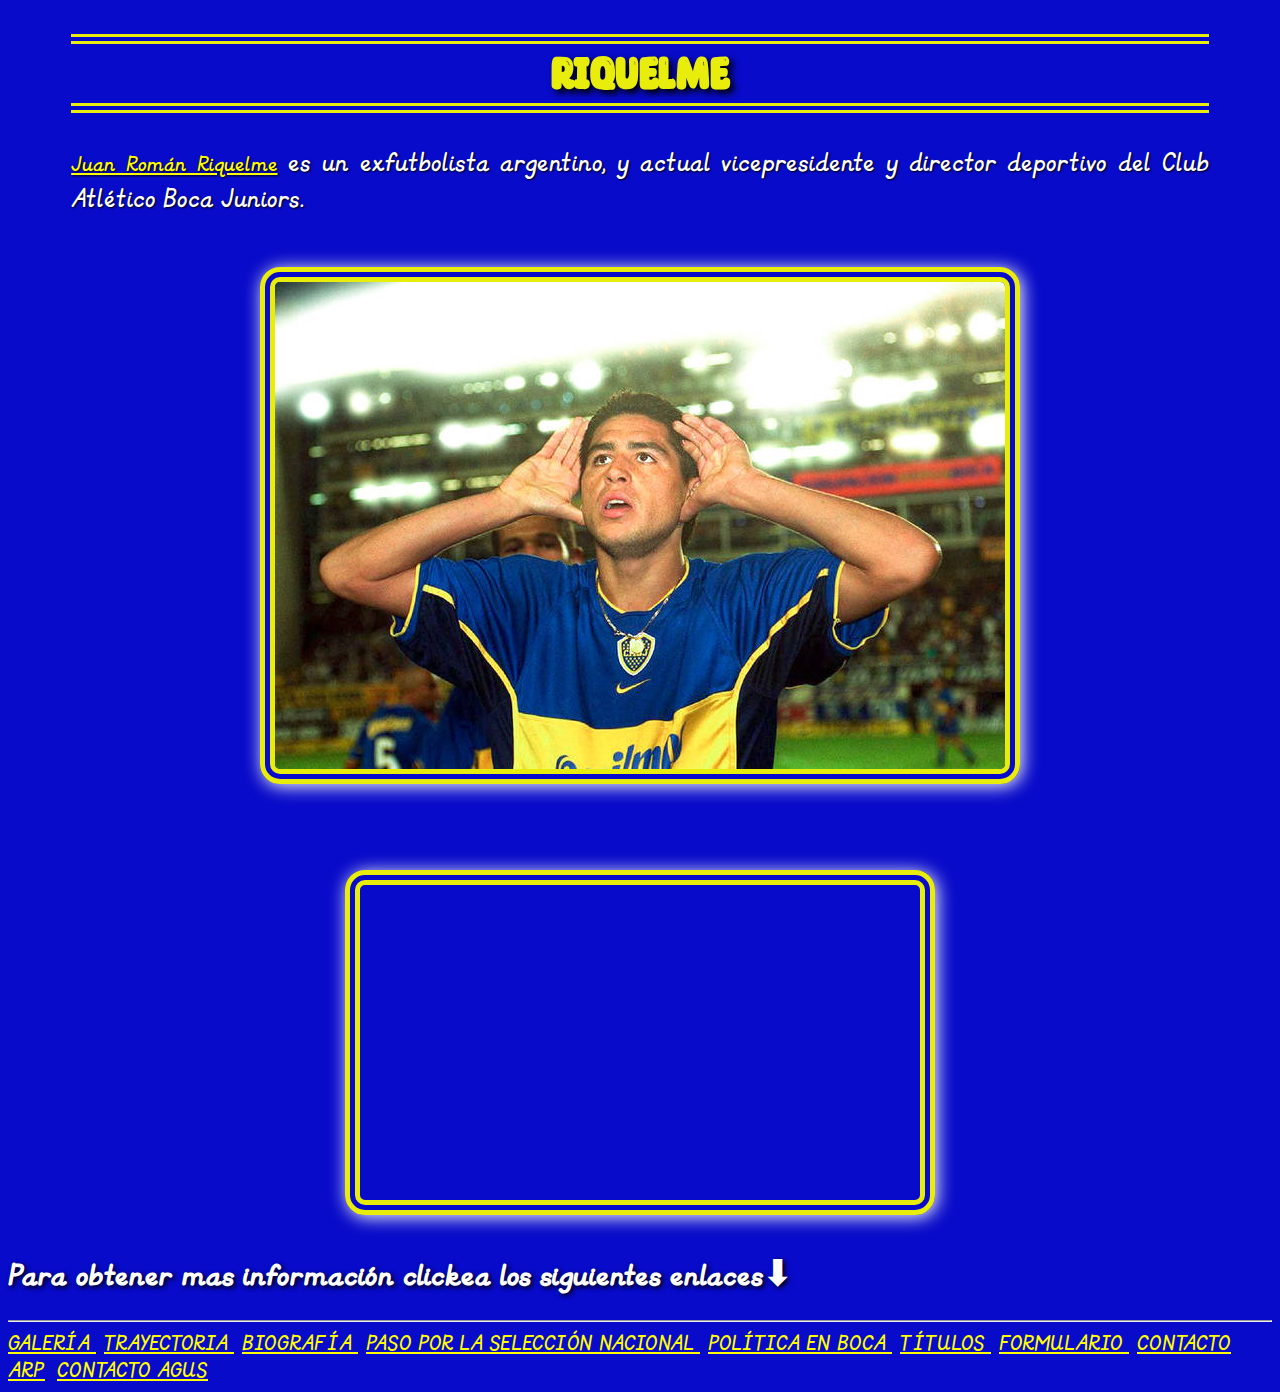
<file: index.html>
<!DOCTYPE html>
<html lang="es">
    <head>
	 <link href="estilos.css" rel="stylesheet" type="text/css">
	<title>El templo de fútbol</title>
	<meta charset="utf-8">
	
	</head>
	
	<body>
	<h1>RIQUELME</h1>
	<p> 
	
	<a href="https://es.wikipedia.org/wiki/Juan_Rom%C3%A1n_Riquelme" title="mas informacion aqui" target="_blank">Juan Román Riquelme</a>
	es un exfutbolista argentino, y actual vicepresidente y director deportivo del Club Atlético Boca Juniors.
	</p>
	
	<img src="imagenes/foto1.jpg" alt="foto de riquelme">
	
	<br>
	<br>
	<br>
	
	<iframe width="560" height="315" src="https://www.youtube.com/embed/D5GQ9br7voU" title="YouTube video player" frameborder="0" allow="accelerometer; autoplay; clipboard-write; encrypted-media; gyroscope; picture-in-picture; web-share" allowfullscreen></iframe>
	
	<br> 
		
<h2 class="diferente1"> Para obtener mas información clickea los siguientes enlaces⬇</h2>
<hr>
<a href="galeria.html" title="mas fotos aqui">
GALERÍA
</a>
&nbsp;
<a href="trayectoria.html" title="trayectoria de Riquelme">
TRAYECTORIA
</a>
&nbsp;
<a href="biografia.html" title="biografia de Riquelme">
BIOGRAFÍA
</a>
&nbsp;
<a href="seleccion.html" title="paso por la seleccion nacional de Riquelme">
PASO POR LA SELECCIÓN NACIONAL
</a>
&nbsp;
<a href="politica.html" title="mas info aqui">
POLÍTICA EN BOCA
</a>
&nbsp;
<a href="titulos.html" title="Titulos de Riquelme">
TÍTULOS
</a>
&nbsp;
<a href="formulario.html" title="Entrar al Formulario">
FORMULARIO
</a>
&nbsp;
<a href="mailto:elchinoarp@gmail.com" title="girame un mail">CONTACTO ARP</a>
&nbsp;
<a href="mailto:Agustinangel2008@gmail.com" title="girame un mail">CONTACTO AGUS</a>
</body>
	
	
	
	
	
	
	
	
	
	
	
	
	
	
	
	
	
	
	
	
	
	
	
	
	
	
	
	
	
	
	
	
	
	
	
	
	
	</html>
</file>
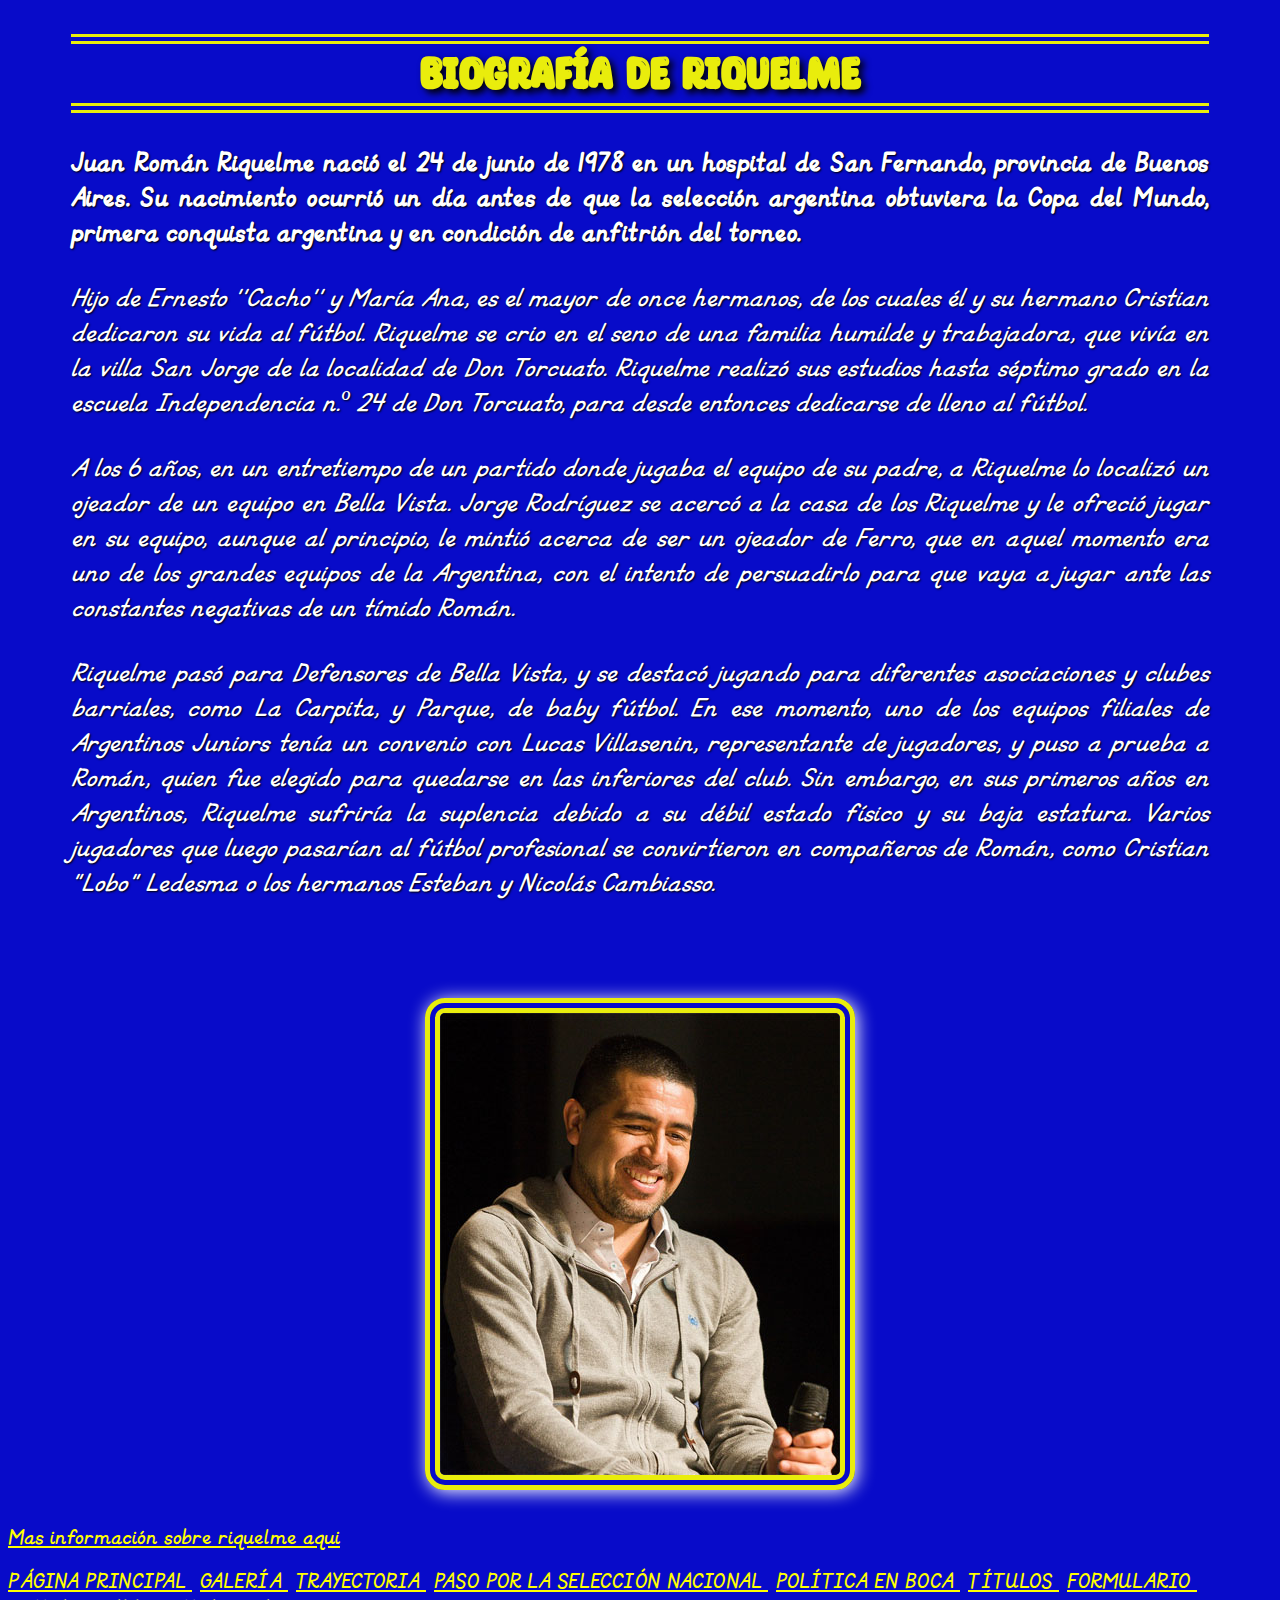
<file: biografia.html>
<!DOCTYPE html>
<html lang="es">
    <head>
	 <link href="estilos.css" rel="stylesheet" type="text/css">
	<title>Biografía </title>
	<meta charset="utf-8">
	
	</head>
	
	<body>
	<h1> Biografía de Riquelme </h1>
	
	<p><strong>Juan Román Riquelme nació el 24 de junio de 1978 en un hospital de San Fernando, provincia de Buenos Aires.
	Su nacimiento ocurrió un día antes de que la selección argentina obtuviera la Copa del Mundo, primera conquista argentina y en condición de anfitrión del torneo. </strong> </p>
	
	<p><em>Hijo de Ernesto ''Cacho'' y María Ana, es el mayor de once hermanos, de los cuales él y su hermano Cristian dedicaron su vida al fútbol. Riquelme se crio en el seno
	de una familia humilde y trabajadora, que vivía en la villa San Jorge de la localidad de Don Torcuato. Riquelme realizó sus estudios hasta séptimo grado en la escuela 
	Independencia n.º 24 de Don Torcuato, para desde entonces dedicarse de lleno al fútbol.</em></p>
	
	<p><em>A los 6 años, en un entretiempo de un partido donde jugaba el equipo de su padre, a Riquelme lo localizó un ojeador de un equipo en Bella Vista.
	Jorge Rodríguez se acercó a la casa de los Riquelme y le ofreció jugar en su equipo, aunque al principio, le mintió acerca de ser un ojeador de Ferro,
	que en aquel momento era uno de los grandes equipos de la Argentina, con el intento de persuadirlo para que vaya a jugar ante las constantes negativas de un tímido Román.</em></p>
	
	<p><em>Riquelme pasó para Defensores de Bella Vista, y se destacó jugando para diferentes asociaciones y clubes barriales, como La Carpita, y Parque, de baby fútbol.
	En ese momento, uno de los equipos filiales de Argentinos Juniors tenía un convenio con Lucas Villasenin, representante de jugadores, y puso a prueba a Román, quien 
	fue elegido para quedarse en las inferiores del club. Sin embargo, en sus primeros años en Argentinos, Riquelme sufriría la suplencia debido a su débil estado físico 
	y su baja estatura. Varios jugadores que luego pasarían al fútbol profesional se convirtieron en compañeros de Román, como Cristian "Lobo" Ledesma o los hermanos Esteban 
	y Nicolás Cambiasso. </em> </p>
	
	<br>
		<img src="imagenes/foto8.jpg" alt="foto de riquelme">
		
		<br>
		<br>
		
	<a href="https://youtu.be/Gx0W_6LS5ts" title="mas informacion sobre Riquelme aqui" target="_blank">
	Mas información sobre riquelme aqui
</a>	

<br>
<br>
	
	
	<a href="index.html" title="Volver a la pag. principal">
	PÁGINA PRINCIPAL
	</a>
	&nbsp;
	<a href="galeria.html" title="mas fotos aqui">
GALERÍA
</a>
&nbsp;
<a href="trayectoria.html" title="trayectoria de Riquelme">
TRAYECTORIA
</a>
&nbsp;
<a href="seleccion.html" title="mas fotos aqui">
PASO POR LA SELECCIÓN NACIONAL
</a>
&nbsp;
<a href="politica.html" title="mas info aqui">
POLÍTICA EN BOCA
</a>
&nbsp;
<a href="titulos.html" title="Titulos de Riquelme">
TÍTULOS
</a>
&nbsp;
<a href="formulario.html" title="Entrar al Formulario">
FORMULARIO
</a>
&nbsp;
<a href="mailto:elchinoarp@gmail.com" title="girame un mail">CONTACTO ARP</a>
&nbsp;
<a href="mailto:Agustinangel2008@gmail.com" title="girame un mail">CONTACTO AGUS</a>
	
	</body>
	
	
	
	
	
	
	
	
	
	
	
	
	
	
	
	
	
	
	
	
	
	
	
	
	
	
	
	
	
	
	
	
	
	
	
	
	
	
	
	</html>
</file>
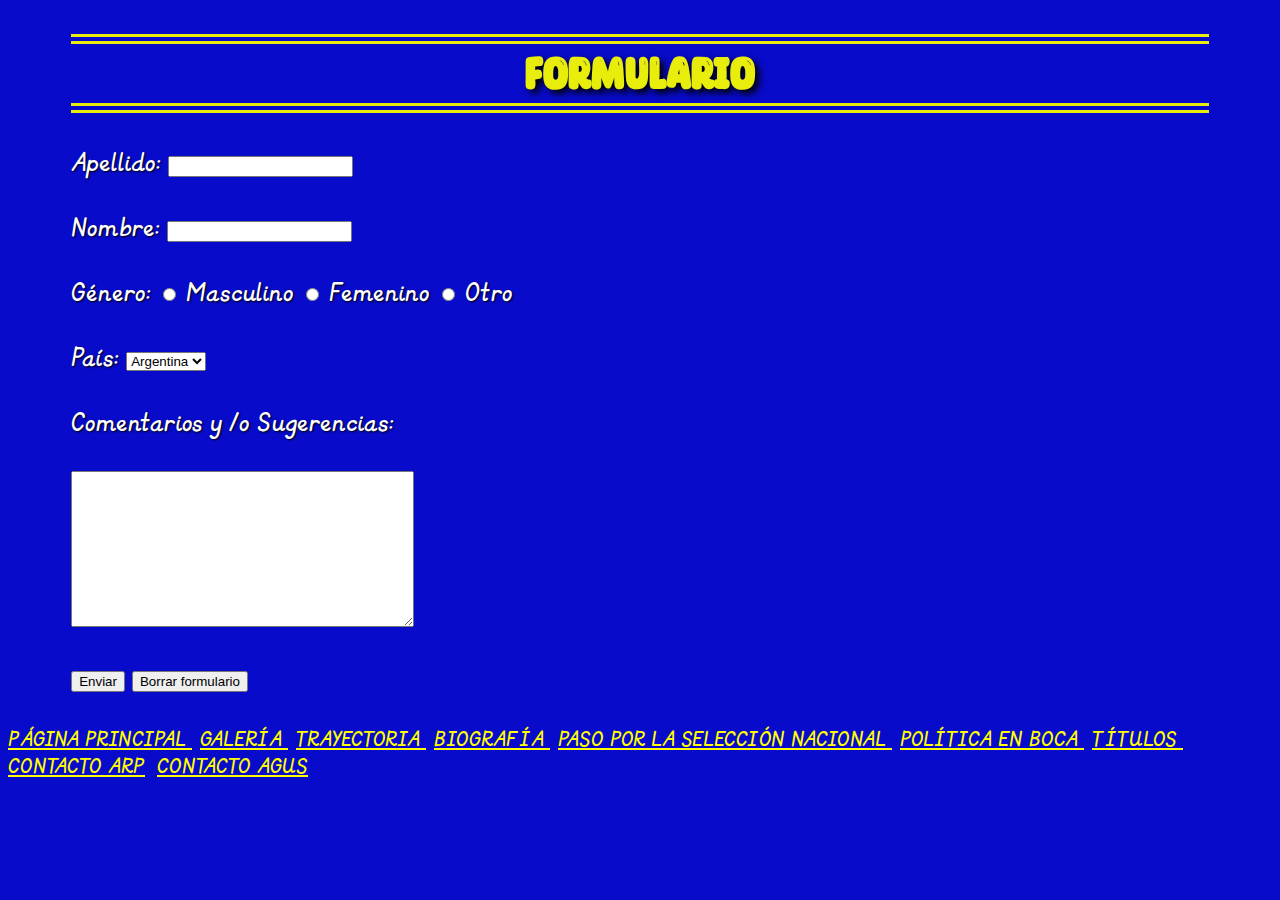
<file: formulario.html>
<!DOCTYPE html>
<html lang="es">

    <head>
	 <link href="estilos.css" rel="stylesheet" type="text/css">
	<title>Formulario</title>
	<meta charset="utf-8">
	
	</head>
	<body>
	
	<h1>Formulario</h1>
	
	<form action="../../form-result.php" target="_blank">
	
	<p>Apellido: <input type="text" name="Apellido"/></p>
	<p>Nombre: <input type="text" name="Nombre"/></p>

  <p>Género: <input type="radio" name="Genero" value="Masculino"> Masculino <input type="radio" name="Genero" value="Femenino"> Femenino <input type="radio" name="Genero" value="Otro"> Otro </p>
  
  <p>País: <select name="Pais"> 
  <option>Argentina</option>
  <option>Uruguay</option>
  <option>Chile</option>
  <option>Brasil</option>
  <option>Otro</option>
    </select>
	</p>
	
  <p> Comentarios y /o Sugerencias: </p>
  <textarea name="Areadetexto" rows="10" cols="40"></textarea>


  <p><input type="submit" value="Enviar"> <input type="reset" value="Borrar formulario"> </p>


<a href="index.html" title="Entrar al Formulario">
PÁGINA PRINCIPAL
</a>
&nbsp;
<a href="galeria.html" title="mas fotos aqui">
GALERÍA
</a>
&nbsp;
<a href="trayectoria.html" title="trayectoria de Riquelme">
TRAYECTORIA
</a>
&nbsp;
<a href="biografia.html" title="biografia de Riquelme">
BIOGRAFÍA
</a>
&nbsp;
<a href="seleccion.html" title="paso por la seleccion nacional de Riquelme">
PASO POR LA SELECCIÓN NACIONAL
</a>
&nbsp;
<a href="politica.html" title="mas info aqui">
POLÍTICA EN BOCA
</a>
&nbsp;
<a href="titulos.html" title="Titulos de Riquelme">
TÍTULOS
</a>
&nbsp;
<a href="mailto:elchinoarp@gmail.com" title="girame un mail">CONTACTO ARP</a>
&nbsp;
<a href="mailto:Agustinangel2008@gmail.com" title="girame un mail">CONTACTO AGUS</a>
</body>
	
</form>
	
	
	
	
	
	
	
	
	
	
	
	
	
	
	
	
	
	
	
	
	
	
	
	
	
	
	
	
	
	
	
	
	
	
	
	
	
	
	
	
	
	
	
	
	
	
	
	
	
	
	
	
	
	
	
	
	
	
	
	
</html>
</file>
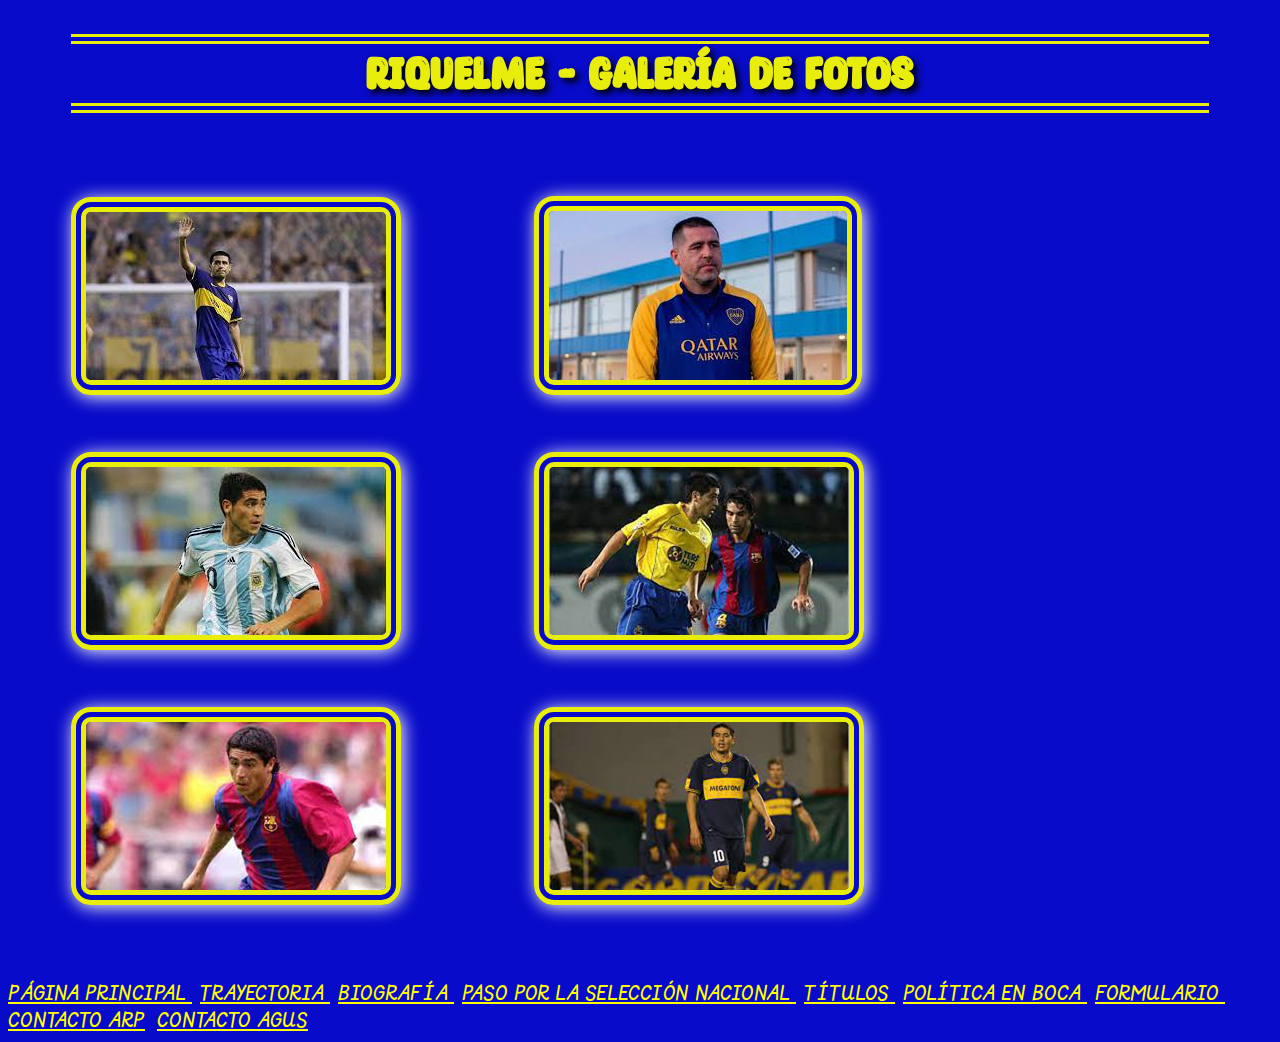
<file: galeria.html>
<!DOCTYPE html>
<html lang="es">
    <head>
	 <link href="estilos.css" rel="stylesheet" type="text/css">
	<title>El templo de fútbol</title>
	<meta charset="utf-8">
	
</head>


<body>
<h1>RIQUELME - GALERÍA DE FOTOS</h1>

	
	<a class="diferente3"href="imagenes/foto2.jpg" title="Ampliar foto" target="_blank">
      <img class="diferente2"src="imagenes/muestra2.jpg"  alt="riquelme1"> 
</a>

    <a class="diferente3"href="imagenes/foto3.jpg" title="Ampliar foto" target="_blank">
      <img class="diferente2"src="imagenes/muestra3.jpg"  alt="riquelme2"> 
</a>

    <a class="diferente3"href="imagenes/foto4.jpg" title="Ampliar foto" target="_blank">
      <img class="diferente2"src="imagenes/muestra4.jpg"  alt="riquelme3"> 
</a>

    <a class="diferente3"href="imagenes/foto5.jpg" title="Ampliar foto" target="_blank">
      <img class="diferente2"src="imagenes/muestra5.jpg"  alt="riquelme4"> 
</a>

	    <a class="diferente3"href="imagenes/foto6.jpg" title="Ampliar foto" target="_blank">
      <img class="diferente2"src="imagenes/muestra6.jpg"  alt="riquelme6"> 
</a>

    <a class="diferente3"href="imagenes/foto7.jpg" title="Ampliar foto" target="_blank">
      <img class="diferente2"src="imagenes/muestra7.jpg"  alt="riquelme7"> 
</a>

<br>
<br>
<br>
<br>
<br>
<a href="index.html" title="Volver a la pag. principal">
PÁGINA PRINCIPAL
</a>
&nbsp;
<a href="trayectoria.html" title="trayectoria de Riquelme">
TRAYECTORIA
</a>
&nbsp;
<a href="biografia.html" title="biografia de Riquelme">
BIOGRAFÍA
</a>
&nbsp;
<a href="seleccion.html" title="mas fotos aqui">
PASO POR LA SELECCIÓN NACIONAL
</a>
&nbsp;
<a href="titulos.html" title="Titulos de Riquelme">
TÍTULOS
</a>
&nbsp;
<a href="politica.html" title="mas info aqui">
POLÍTICA EN BOCA
</a>
&nbsp;
<a href="formulario.html" title="Entrar al Formulario">
FORMULARIO
</a>
&nbsp;
<a href="mailto:elchinoarp@gmail.com" title="girame un mail">CONTACTO ARP</a>
&nbsp;
<a href="mailto:Agustinangel2008@gmail.com" title="girame un mail">CONTACTO AGUS</a>
</body>
	
	</html>
</file>
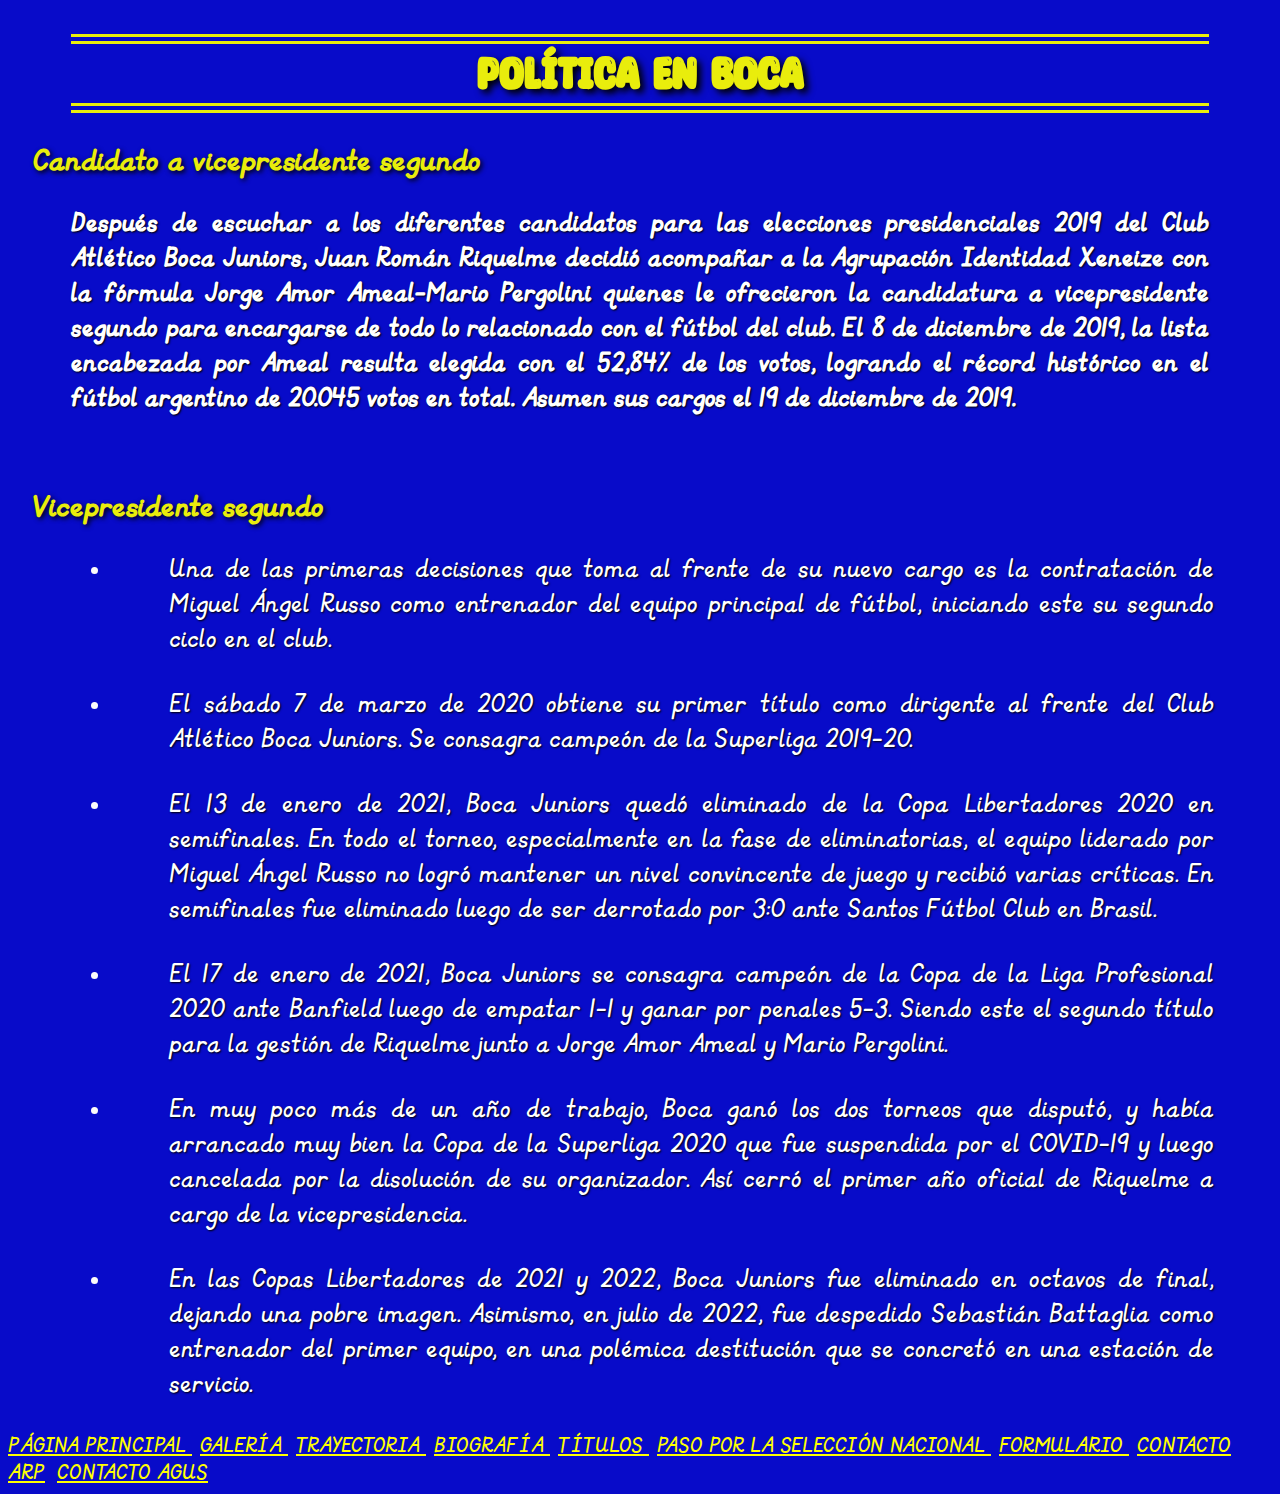
<file: politica.html>
<!DOCTYPE html>
<html lang="es">
    <head>
	 <link href="estilos.css" rel="stylesheet" type="text/css">
	<title>Política </title>
	<meta charset="utf-8">
	
	</head>
	
	<body>
	<h1>Política en Boca</h1>
	
	
	
	<h2>Candidato a vicepresidente segundo</h2>
	
	<p><strong>Después de escuchar a los diferentes candidatos para las elecciones presidenciales 2019 del Club Atlético Boca Juniors,
	Juan Román Riquelme decidió acompañar a la Agrupación Identidad Xeneize con la fórmula Jorge Amor Ameal-Mario Pergolini quienes
	le ofrecieron la candidatura a vicepresidente segundo para encargarse de todo lo relacionado con el fútbol del club. El 8 de
	diciembre de 2019, la lista encabezada por Ameal resulta elegida con el 52,84% de los votos, logrando el récord histórico en el
	fútbol argentino de 20.045 votos en total. Asumen sus cargos el 19 de diciembre de 2019.</strong></p>
	
	<br>
	
	<h2>Vicepresidente segundo</h2>
	
	<ul>
	
	<li><p>Una de las primeras decisiones que toma al frente de su nuevo cargo es la contratación de Miguel Ángel Russo como entrenador del equipo principal de fútbol,
	iniciando este su segundo ciclo en el club.</p></li>
	
	<li><p>El sábado 7 de marzo de 2020 obtiene su primer título como dirigente al frente del Club Atlético Boca Juniors. Se consagra campeón de la Superliga 2019-20.</p></li>
	
	<li><p>El 13 de enero de 2021, Boca Juniors quedó eliminado de la Copa Libertadores 2020 en semifinales. En todo el torneo, especialmente en la fase de eliminatorias,
	el equipo liderado por Miguel Ángel Russo no logró mantener un nivel convincente de juego y recibió varias críticas. En semifinales fue eliminado luego de ser derrotado
	por 3:0 ante Santos Fútbol Club en Brasil.</p></li>
	
	<li><p>El 17 de enero de 2021, Boca Juniors se consagra campeón de la Copa de la Liga Profesional 2020 ante Banfield luego de empatar 1-1 y ganar por penales 5-3.
	Siendo este el segundo título para la gestión de Riquelme junto a Jorge Amor Ameal y Mario Pergolini.</p></li>
	
	<li><p>En muy poco más de un año de trabajo, Boca ganó los dos torneos que disputó, y había arrancado muy bien la Copa de la Superliga 2020 que fue suspendida por el COVID-19
	y luego cancelada por la disolución de su organizador. Así cerró el primer año oficial de Riquelme a cargo de la vicepresidencia.</p></li>
	
	<li><p>En las Copas Libertadores de 2021 y 2022, Boca Juniors fue eliminado en octavos de final, dejando una pobre imagen. Asimismo, en julio de 2022, fue despedido Sebastián Battaglia
	como entrenador del primer equipo, en una polémica destitución que se concretó en una estación de servicio.</p></li>
	</ul>
	
	
		<a href="index.html" title="Volver a la pag. principal">
	PÁGINA PRINCIPAL
	</a>
	&nbsp;
	<a href="galeria.html" title="mas fotos aqui">
GALERÍA
</a>
&nbsp;
<a href="trayectoria.html" title="trayectoria de Riquelme">
TRAYECTORIA
</a>
&nbsp;
<a href="biografia.html" title="biografia de Riquelme">
BIOGRAFÍA
</a>
&nbsp;
<a href="titulos.html" title="Titulos de Riquelme">
TÍTULOS
</a>
&nbsp;
<a href="seleccion.html" title="mas fotos aqui">
PASO POR LA SELECCIÓN NACIONAL
</a>
&nbsp;
<a href="formulario.html" title="Entrar al Formulario">
FORMULARIO
</a>
&nbsp;
<a href="mailto:elchinoarp@gmail.com" title="girame un mail">CONTACTO ARP</a>
&nbsp;
<a href="mailto:Agustinangel2008@gmail.com" title="girame un mail">CONTACTO AGUS</a>


	
	</body>
</file>
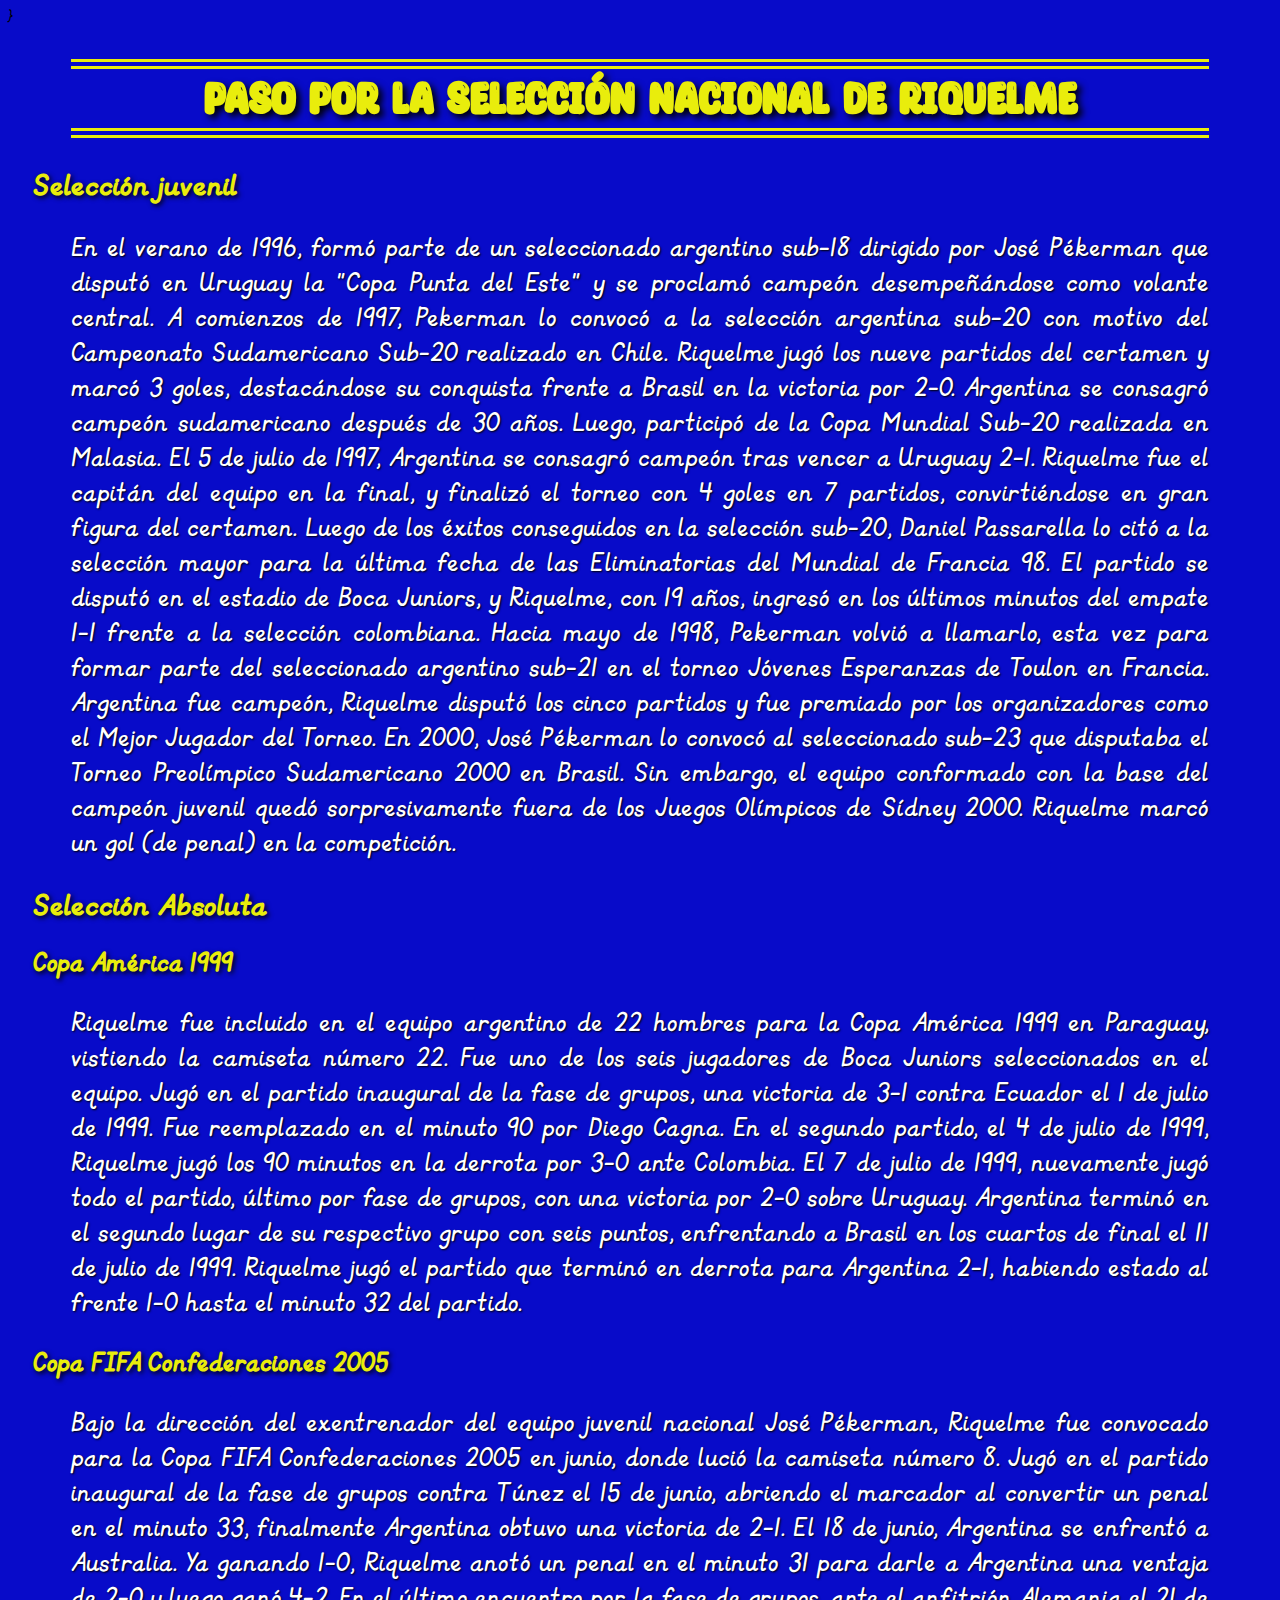
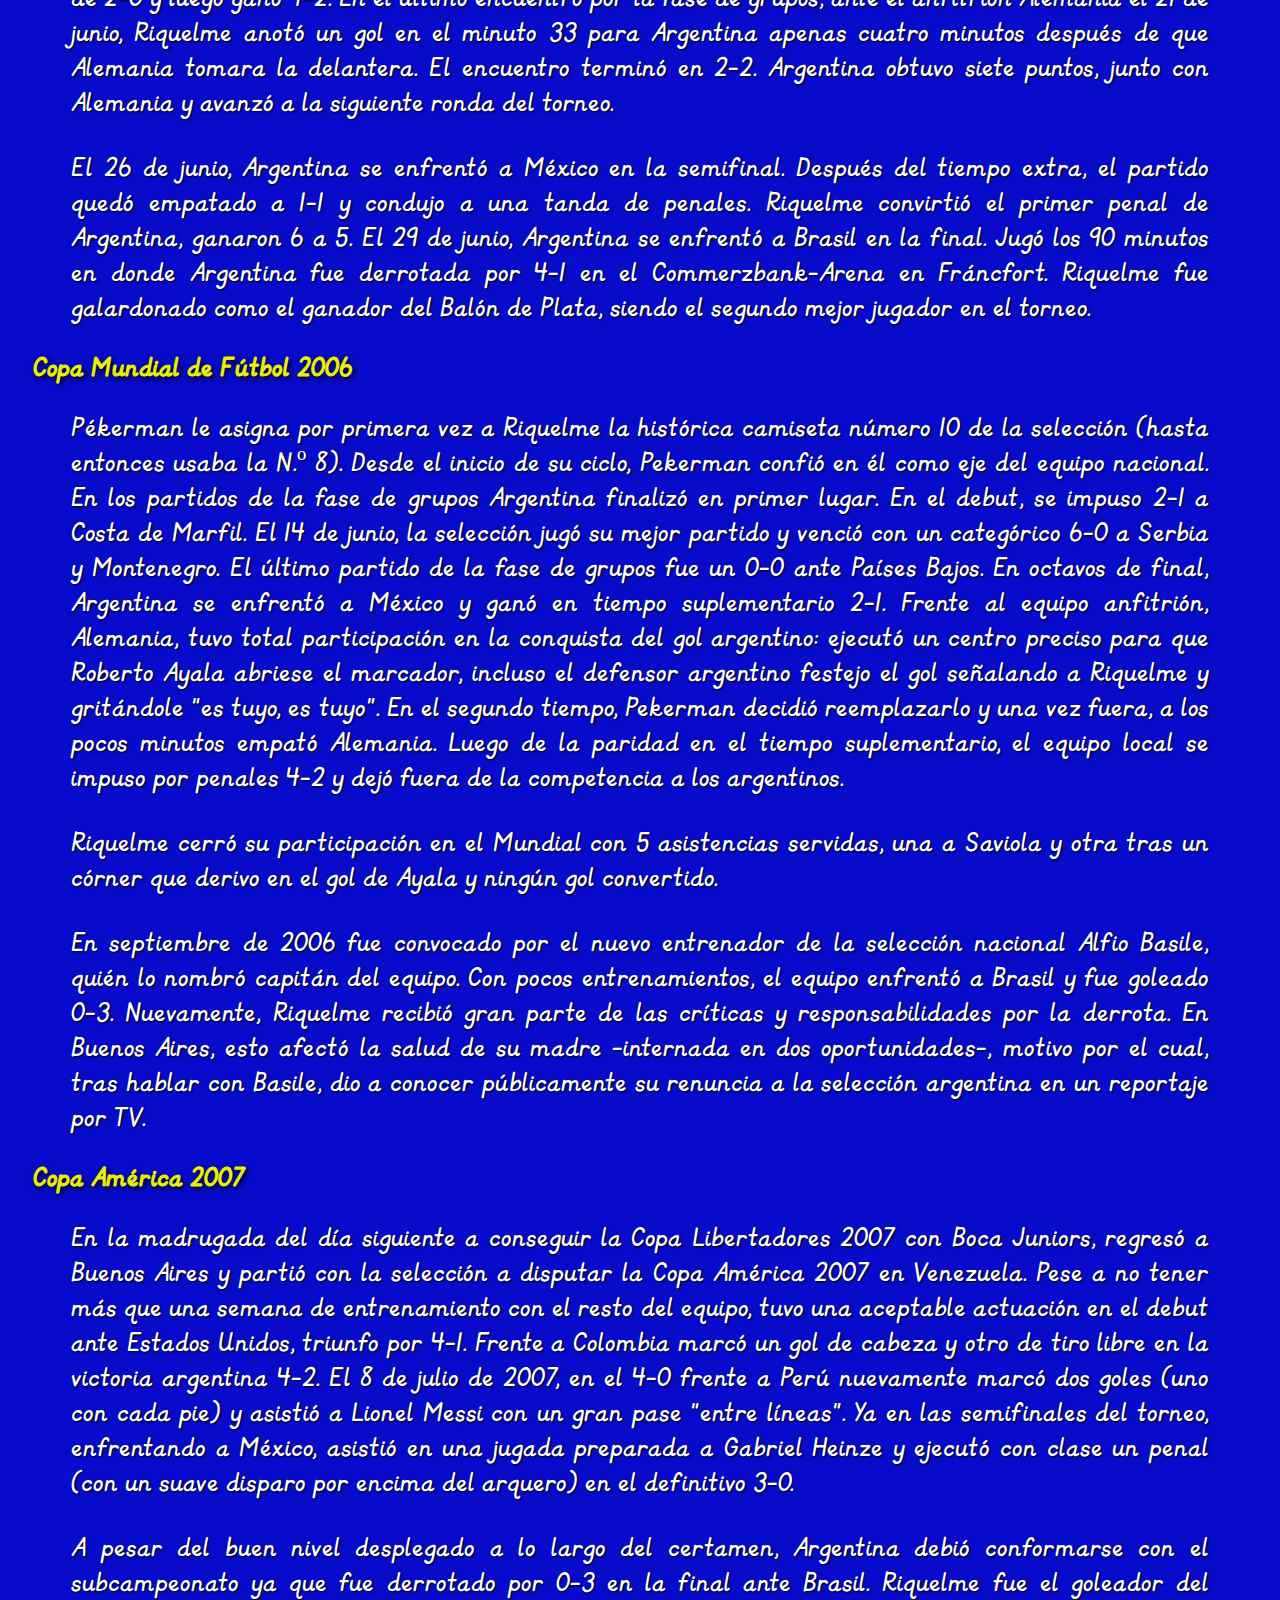
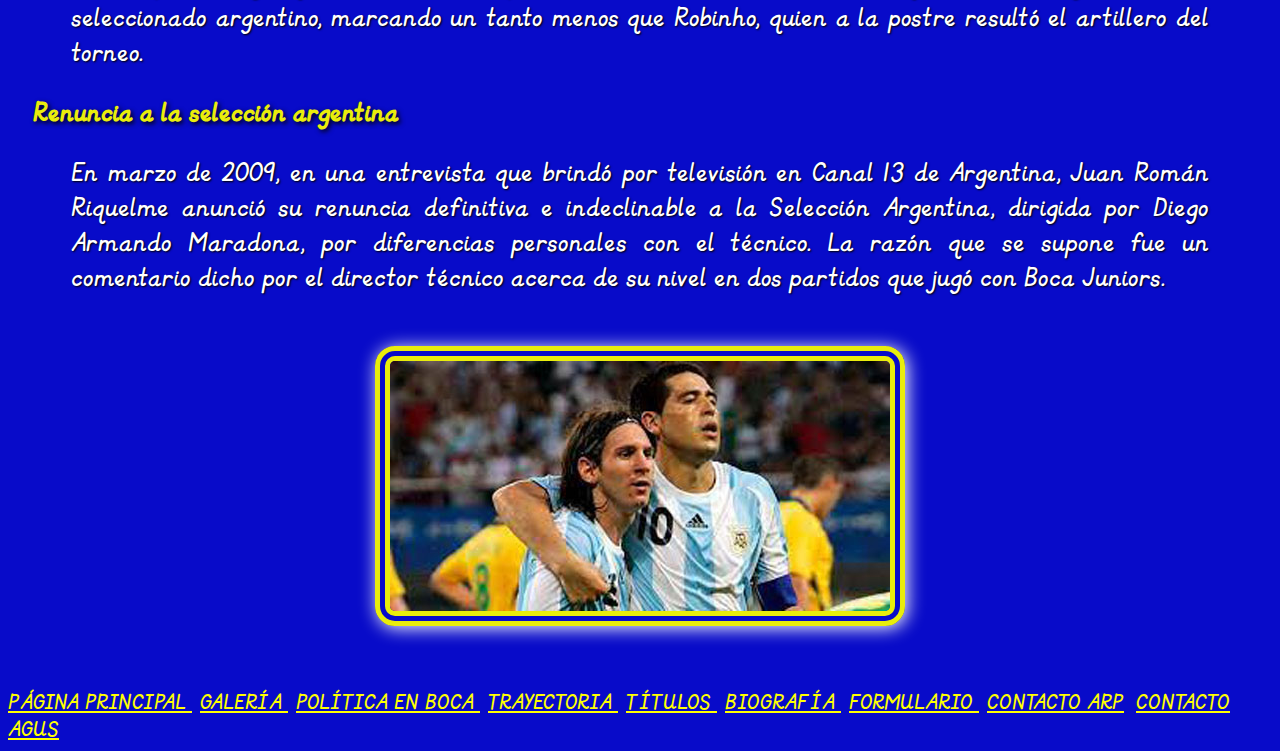
<file: seleccion.html>
<!DOCTYPE html>
<html lang="es">
    <head>}
	 <link href="estilos.css" rel="stylesheet" type="text/css">
	<title>SELECCIÓN NACIONAL</title>
	<meta charset="utf-8">
	</head>
	
	<body>
	<h1> Paso por la selección nacional de riquelme </h1>
	
	
	
	<h2>Selección juvenil</h2>
	<p>En el verano de 1996, formó parte de un seleccionado argentino sub-18 dirigido por José Pékerman que disputó en Uruguay 
	la "Copa Punta del Este" y se proclamó campeón desempeñándose como volante central. A comienzos de 1997, Pekerman lo convocó a 
	la selección argentina sub-20 con motivo del Campeonato Sudamericano Sub-20 realizado en Chile. Riquelme jugó los nueve partidos
	del certamen y marcó 3 goles, destacándose su conquista frente a Brasil en la victoria por 2-0. Argentina se consagró campeón sudamericano
	después de 30 años. Luego, participó de la Copa Mundial Sub-20 realizada en Malasia. El 5 de julio de 1997, Argentina se consagró campeón 
	tras vencer a Uruguay 2-1. Riquelme fue el capitán del equipo en la final, y finalizó el torneo con 4 goles en 7 partidos, convirtiéndose en 
	gran figura del certamen. Luego de los éxitos conseguidos en la selección sub-20, Daniel Passarella lo citó a la selección mayor para la última 
	fecha de las Eliminatorias del Mundial de Francia 98. El partido se disputó en el estadio de Boca Juniors, y Riquelme, con 19 años, ingresó en los
	últimos minutos del empate 1-1 frente a la selección colombiana. Hacia mayo de 1998, Pekerman volvió a llamarlo, esta vez para formar parte del seleccionado 
	argentino sub-21 en el torneo Jóvenes Esperanzas de Toulon en Francia. Argentina fue campeón, Riquelme disputó los cinco partidos y fue premiado por los organizadores 
	como el Mejor Jugador del Torneo. En 2000, José Pékerman lo convocó al seleccionado sub-23 que disputaba el Torneo Preolímpico Sudamericano 2000 en Brasil.
	Sin embargo, el equipo conformado con la base del campeón juvenil quedó sorpresivamente fuera de los Juegos Olímpicos de Sídney 2000. Riquelme marcó un gol 
	(de penal) en la competición.</p>
	
	
	 <h2>Selección Absoluta</h2>
	 
	 <h3>Copa América 1999</h3>
	 
	 <p>Riquelme fue incluido en el equipo argentino de 22 hombres para la Copa América 1999 en Paraguay, vistiendo la camiseta número 22. Fue uno de los seis jugadores de
	 Boca Juniors seleccionados en el equipo. Jugó en el partido inaugural de la fase de grupos, una victoria de 3-1 contra Ecuador el 1 de julio de 1999. Fue reemplazado
	 en el minuto 90 por Diego Cagna. En el segundo partido, el 4 de julio de 1999, Riquelme jugó los 90 minutos en la derrota por 3-0 ante Colombia. El 7 de julio de 1999,
	 nuevamente jugó todo el partido, último por fase de grupos, con una victoria por 2-0 sobre Uruguay. Argentina terminó en el segundo lugar de su respectivo grupo con seis puntos,
	 enfrentando a Brasil en los cuartos de final el 11 de julio de 1999. Riquelme jugó el partido que terminó en derrota para Argentina 2-1, habiendo estado al frente 1-0 hasta el 
	 minuto 32 del partido.</p>
	 
	 <h3>Copa FIFA Confederaciones 2005</h3>
	 <p>Bajo la dirección del exentrenador del equipo juvenil nacional José Pékerman, Riquelme fue convocado para la Copa FIFA Confederaciones 2005 en junio, donde lució la camiseta
	 número 8. Jugó en el partido inaugural de la fase de grupos contra Túnez el 15 de junio, abriendo el marcador al convertir un penal en el minuto 33, finalmente Argentina obtuvo
	 una victoria de 2-1. El 18 de junio, Argentina se enfrentó a Australia. Ya ganando 1-0, Riquelme anotó un penal en el minuto 31 para darle a Argentina una ventaja de 2-0 y luego 
	 ganó 4-2. En el último encuentro por la fase de grupos, ante el anfitrión Alemania el 21 de junio, Riquelme anotó un gol en el minuto 33 para Argentina apenas cuatro minutos después 
	 de que Alemania tomara la delantera. El encuentro terminó en 2-2. Argentina obtuvo siete puntos, junto con Alemania y avanzó a la siguiente ronda del torneo.</p>
	 
	 <p>El 26 de junio, Argentina se enfrentó a México en la semifinal. Después del tiempo extra, el partido quedó empatado a 1-1 y condujo a una tanda de penales. Riquelme convirtió
	 el primer penal de Argentina, ganaron 6 a 5. El 29 de junio, Argentina se enfrentó a Brasil en la final. Jugó los 90 minutos en donde Argentina fue derrotada por 4-1 en el 
	 Commerzbank-Arena en Fráncfort. Riquelme fue galardonado como el ganador del Balón de Plata, siendo el segundo mejor jugador en el torneo.</p>
	 
	 <h3>Copa Mundial de Fútbol 2006</h3>
	 <p>Pékerman le asigna por primera vez a Riquelme la histórica camiseta número 10 de la selección (hasta entonces usaba la N.º 8). Desde el inicio de su ciclo, Pekerman confió
	 en él como eje del equipo nacional. En los partidos de la fase de grupos Argentina finalizó en primer lugar. En el debut, se impuso 2-1 a Costa de Marfil. El 14 de junio, la
	 selección jugó su mejor partido y venció con un categórico 6-0 a Serbia y Montenegro. El último partido de la fase de grupos fue un 0-0 ante Países Bajos. En octavos de final, 
	 Argentina se enfrentó a México y ganó en tiempo suplementario 2-1. Frente al equipo anfitrión, Alemania, tuvo total participación en la conquista del gol argentino: ejecutó un 
	 centro preciso para que Roberto Ayala abriese el marcador, incluso el defensor argentino festejo el gol señalando a Riquelme y gritándole "es tuyo, es tuyo". En el segundo tiempo,
	 Pekerman decidió reemplazarlo y una vez fuera, a los pocos minutos empató Alemania. Luego de la paridad en el tiempo suplementario, el equipo local se impuso por penales 4-2 y 
	 dejó fuera de la competencia a los argentinos.</p>
	 
	 <p>Riquelme cerró su participación en el Mundial con 5 asistencias servidas, una a Saviola y otra tras un córner que derivo en el gol de Ayala y ningún gol convertido.</p>
	 
	 <p>En septiembre de 2006 fue convocado por el nuevo entrenador de la selección nacional Alfio Basile, quién lo nombró capitán del equipo. Con pocos entrenamientos,
	 el equipo enfrentó a Brasil y fue goleado 0-3. Nuevamente, Riquelme recibió gran parte de las críticas y responsabilidades por la derrota. En Buenos Aires, esto afectó 
	 la salud de su madre -internada en dos oportunidades-, motivo por el cual, tras hablar con Basile, dio a conocer públicamente su renuncia a la selección argentina en un
	 reportaje por TV.</p>
	 
	 <h3>Copa América 2007</h3>
	 
	 <p>En la madrugada del día siguiente a conseguir la Copa Libertadores 2007 con Boca Juniors, regresó a Buenos Aires y partió con la selección a disputar la Copa América 2007 en Venezuela.
	 Pese a no tener más que una semana de entrenamiento con el resto del equipo, tuvo una aceptable actuación en el debut ante Estados Unidos, triunfo por 4-1. Frente a Colombia marcó
	 un gol de cabeza y otro de tiro libre en la victoria argentina 4-2. El 8 de julio de 2007, en el 4-0 frente a Perú nuevamente marcó dos goles (uno con cada pie) y asistió a
	 Lionel Messi con un gran pase "entre líneas". Ya en las semifinales del torneo, enfrentando a México, asistió en una jugada preparada a Gabriel Heinze y ejecutó con clase
	 un penal (con un suave disparo por encima del arquero) en el definitivo 3-0.</p>
	 
	 <p>A pesar del buen nivel desplegado a lo largo del certamen, Argentina debió conformarse con el subcampeonato ya que fue derrotado por 0-3 en la final ante Brasil.
	 Riquelme fue el goleador del seleccionado argentino, marcando un tanto menos que Robinho, quien a la postre resultó el artillero del torneo.</p>
	 
	 <h3>Renuncia a la selección argentina</h3>
	 
	 <p>En marzo de 2009, en una entrevista que brindó por televisión en Canal 13 de Argentina, Juan Román Riquelme anunció su renuncia definitiva e indeclinable a la Selección Argentina,
	 dirigida por Diego Armando Maradona, por diferencias personales con el técnico. La razón que se supone  fue un comentario dicho por el director técnico acerca de su nivel 
	 en dos partidos que jugó con Boca Juniors.</p>
	 
	 	<img class="diferente4"src="imagenes/foto9.jpg" alt="foto de riquelme">
		
		<a href="index.html" title="Volver a la pag. principal">
	PÁGINA PRINCIPAL
	</a>
	&nbsp;
	<a href="galeria.html" title="mas fotos aqui">
GALERÍA
</a>
&nbsp;
<a href="politica.html" title="mas info aqui">
POLÍTICA EN BOCA
</a>
&nbsp;
<a href="trayectoria.html" title="trayectoria de Riquelme">
TRAYECTORIA
</a>
&nbsp;
<a href="titulos.html" title="Titulos de Riquelme">
TÍTULOS
</a>
&nbsp;
<a href="biografia.html" title="biografia de Riquelme">
BIOGRAFÍA
</a>
&nbsp;
<a href="formulario.html" title="Entrar al Formulario">
FORMULARIO
</a>
&nbsp;
<a href="mailto:elchinoarp@gmail.com" title="girame un mail">CONTACTO ARP</a>
&nbsp;
<a href="mailto:Agustinangel2008@gmail.com" title="girame un mail">CONTACTO AGUS</a>
	
	</body>
</file>
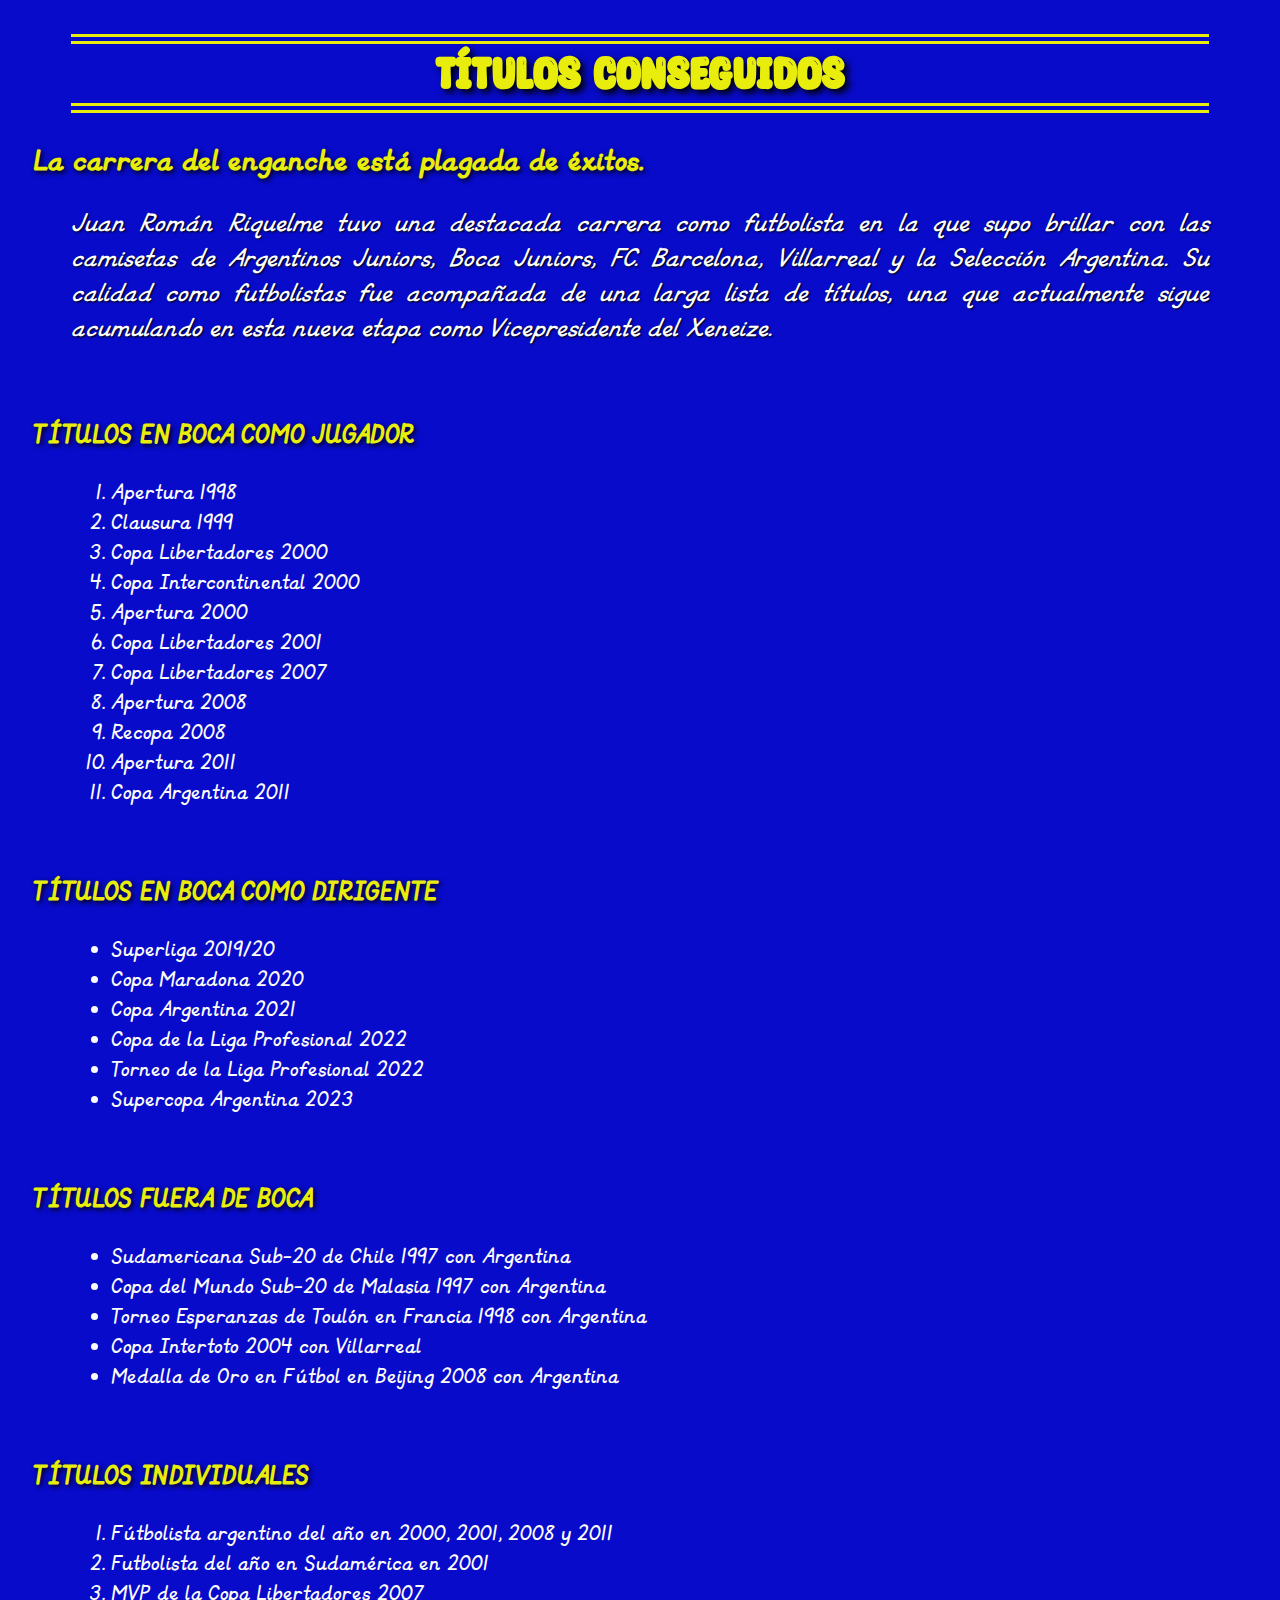
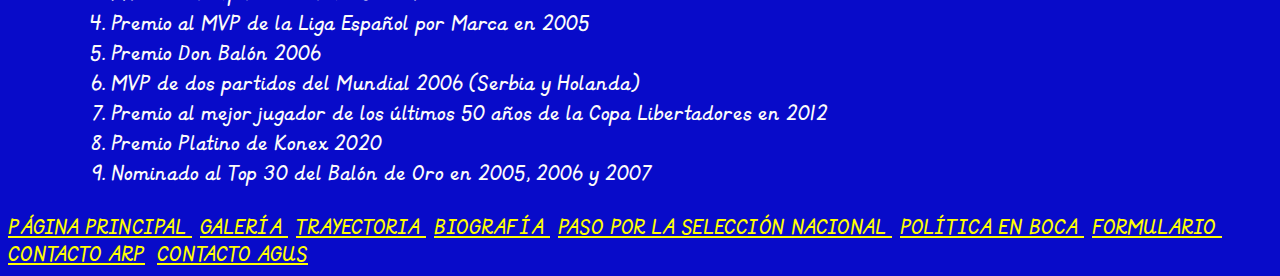
<file: titulos.html>
<!DOCTYPE html>
<html lang="es">

    <head>
	 <link href="estilos.css" rel="stylesheet" type="text/css">
	<title>Títulos</title>
	<meta charset="utf-8">
	
	</head>
	
	<body>
	<h1>Títulos conseguidos</h1>
	
	
	
	<h2>La carrera del enganche está plagada de éxitos.</h2>

    <p> <em> Juan Román Riquelme tuvo una destacada carrera como futbolista en la que supo brillar con las camisetas de Argentinos Juniors, Boca Juniors, FC. Barcelona, 
	  Villarreal y la Selección Argentina. Su calidad como futbolistas fue acompañada de una larga lista de títulos, una que actualmente sigue acumulando en esta 
	  nueva etapa como Vicepresidente del Xeneize. </em> </p>
	  <br>
	  
	 <h3>TÍTULOS EN BOCA COMO JUGADOR</h3>
	 <ol>
	<li>Apertura 1998</li>
	<li>Clausura 1999</li>
	<li>Copa Libertadores 2000</li>
	<li>Copa Intercontinental 2000</li>
	<li>Apertura 2000</li>
	<li>Copa Libertadores 2001</li>
	<li>Copa Libertadores 2007</li>
	<li>Apertura 2008</li>
	<li>Recopa 2008</li>
	<li>Apertura 2011</li>
	<li>Copa Argentina 2011</li>
   </ol>
   <br>
   <h3>TÍTULOS EN BOCA COMO DIRIGENTE</h3>
	 <ul>
	<li>Superliga 2019/20</li>
	<li>Copa Maradona 2020</li>
	<li>Copa Argentina 2021</li>
	<li>Copa de la Liga Profesional 2022</li>
	<li>Torneo de la Liga Profesional 2022</li>
	<li>Supercopa Argentina 2023</li>
   </ul>
   <br>
    <h3>TÍTULOS FUERA DE BOCA</h3>
	 <ul>
	<li>Sudamericana Sub-20 de Chile 1997 con Argentina</li>
	<li>Copa del Mundo Sub-20 de Malasia 1997 con Argentina</li>
	<li>Torneo Esperanzas de Toulón en Francia 1998 con Argentina</li>
	<li>Copa Intertoto 2004 con Villarreal</li>
	<li>Medalla de Oro en Fútbol en Beijing 2008 con Argentina</li>
   </ul>
   <br>
     <h3>TÍTULOS INDIVIDUALES</h3>
	 <ol>
	<li>Fútbolista argentino del año en 2000, 2001, 2008 y 2011</li>
	<li>Futbolista del año en Sudamérica en 2001</li>
	<li>MVP de la Copa Libertadores 2007</li>
	<li>Premio al MVP de la Liga Español por Marca en 2005</li>
	<li>Premio Don Balón 2006</li>
	<li>MVP de dos partidos del Mundial 2006 (Serbia y Holanda)</li>
	<li>Premio al mejor jugador de los últimos 50 años de la Copa Libertadores en 2012</li>
	<li>Premio Platino de Konex 2020</li>
	<li>Nominado al Top 30 del Balón de Oro en 2005, 2006 y 2007</li>
   </ol>
   
  
  		<a href="index.html" title="Volver a la pag. principal">
	PÁGINA PRINCIPAL
	</a>
	&nbsp;
	<a href="galeria.html" title="mas fotos aqui">
GALERÍA
</a>
&nbsp;
<a href="trayectoria.html" title="trayectoria de Riquelme">
TRAYECTORIA
</a>
&nbsp;
<a href="biografia.html" title="biografia de Riquelme">
BIOGRAFÍA
</a>
&nbsp;
<a href="seleccion.html" title="mas info aqui">
PASO POR LA SELECCIÓN NACIONAL
</a>
&nbsp;
	<a href="politica.html" title="mas info aqui">
POLÍTICA EN BOCA
</a>
&nbsp;
<a href="formulario.html" title="Entrar al Formulario">
FORMULARIO
</a>
&nbsp;
<a href="mailto:elchinoarp@gmail.com" title="girame un mail">CONTACTO ARP</a>
&nbsp;
<a href="mailto:Agustinangel2008@gmail.com" title="girame un mail">CONTACTO AGUS</a>


	
	</body>
</file>
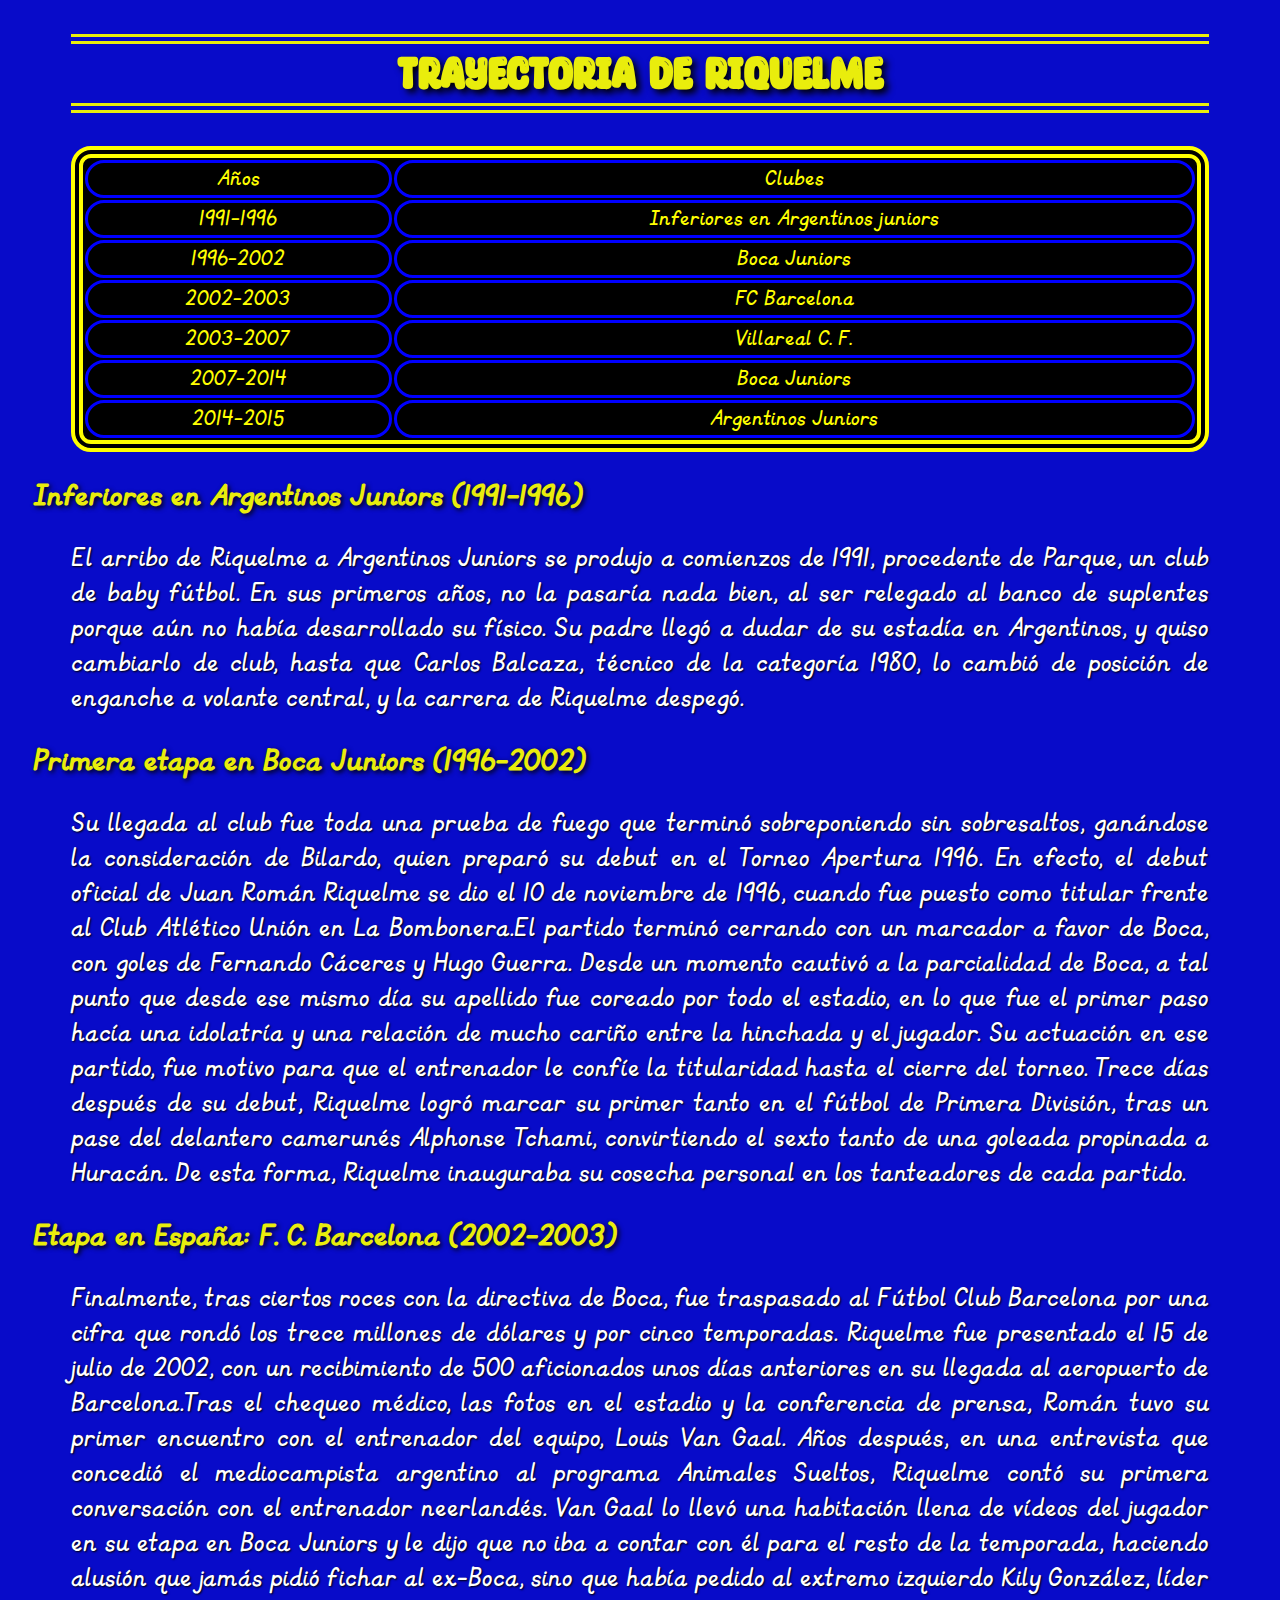
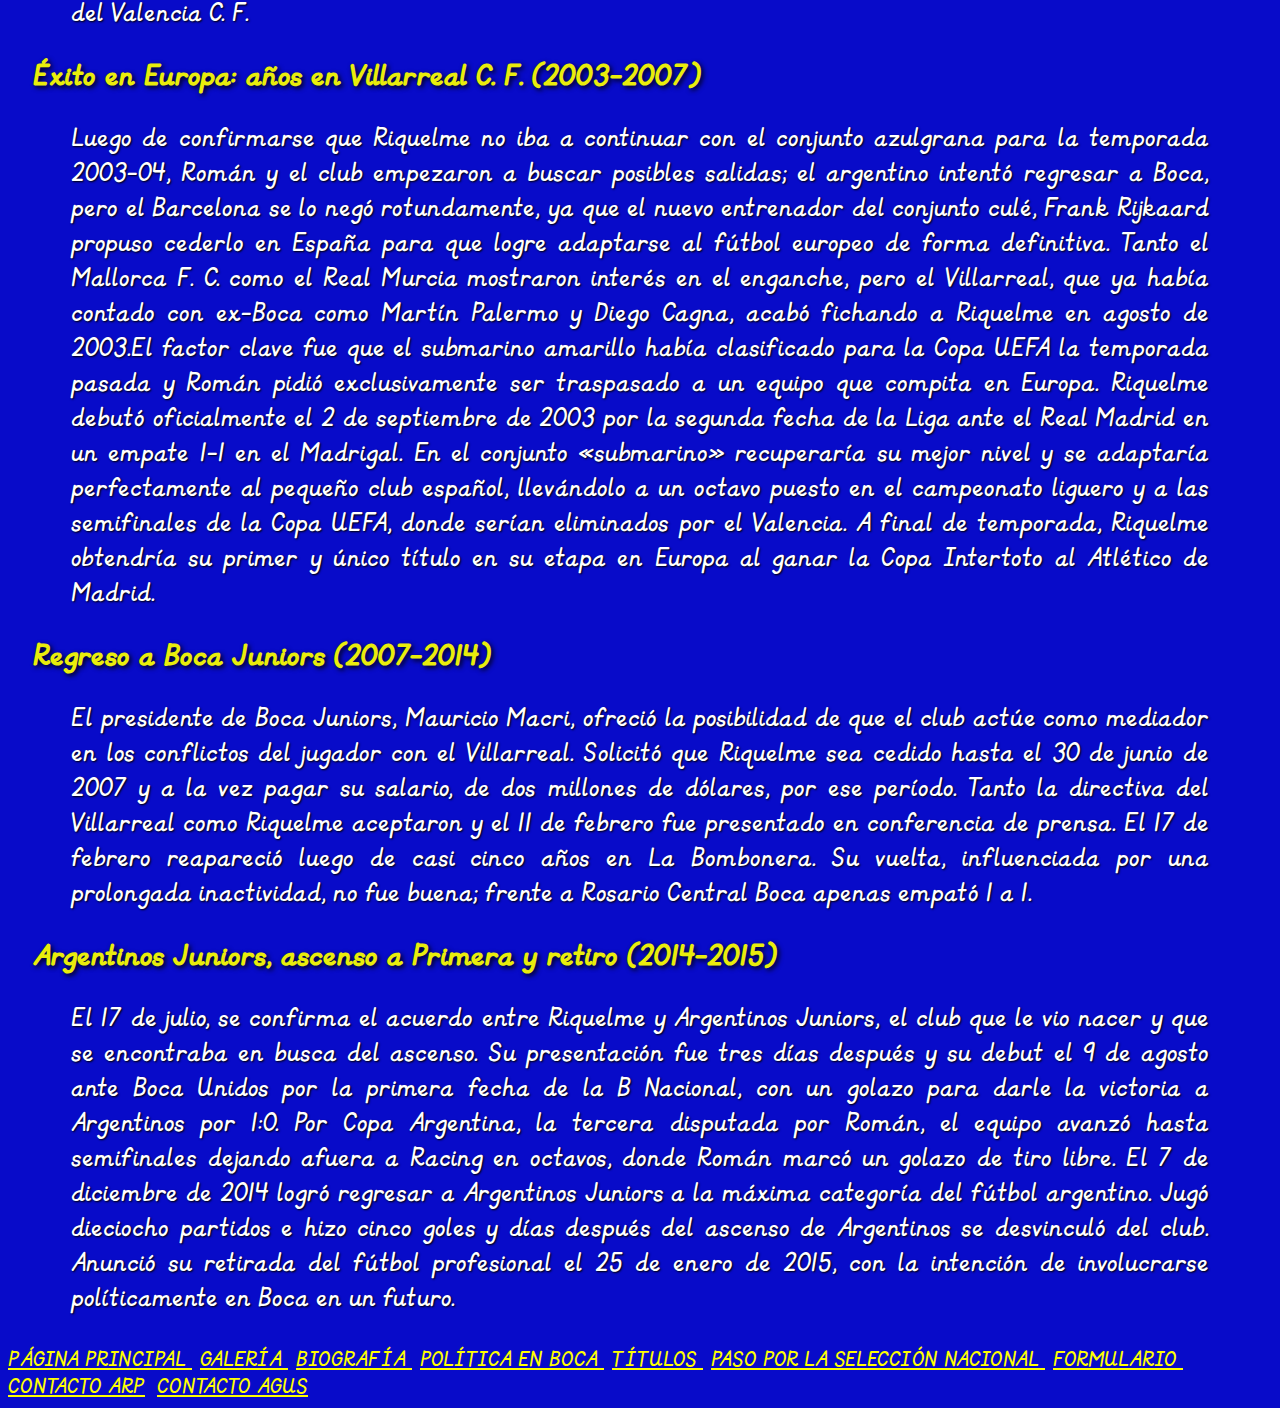
<file: trayectoria.html>
<!DOCTYPE html>
<html lang="es">
    <head>
	 <link href="estilos.css" rel="stylesheet" type="text/css">
	<title>Trayectoria</title>
	<meta charset="utf-8">
	
	</head>
	
	<body>
	<h1> TRAYECTORIA DE RIQUELME</h1>
	
	
	<table border>
	    <tr>
		  <td>Años</td>
		  <td>Clubes</td>
		</tr>
		<tr>
		  <td>1991-1996</td>
		  <td>Inferiores en Argentinos juniors</td>
		  </tr>
		<tr>
		  <td>1996-2002</td>
		  <td>Boca Juniors</td>
		  </tr>
		<tr>
		   <td>2002-2003</td>
		   <td>FC Barcelona</td>
		   </tr>
		<tr>
		  <td>2003-2007</td>
		  <td>Villareal C. F.</td>
		</tr>
		<tr>
		  <td>2007-2014</td>
		  <td>Boca Juniors</td>
		</tr>
        <tr>
          <td>2014-2015</td>
          <td>Argentinos Juniors</td>
        </tr>
    </table>	
	
	
	<h2> Inferiores en Argentinos Juniors (1991-1996) </h2>
	<p> El arribo de Riquelme a Argentinos Juniors se produjo a comienzos de 1991, 
	procedente de Parque, un club de baby fútbol. En sus primeros años, no la pasaría nada bien, 
	al ser relegado al banco de suplentes porque aún no había desarrollado su físico. Su padre llegó 
	a dudar de su estadía en Argentinos, y quiso cambiarlo de club, hasta que Carlos Balcaza, técnico de la categoría 1980, lo cambió de posición de enganche a volante central, y la 
	carrera de Riquelme despegó. </p>
	
	<h2>Primera etapa en Boca Juniors (1996-2002)</h2>
	<p>Su llegada al club fue toda una prueba de fuego que terminó sobreponiendo sin sobresaltos, ganándose la consideración de Bilardo, quien preparó su debut en el Torneo Apertura 1996.
	En efecto, el debut oficial de Juan Román Riquelme se dio el 10 de noviembre de 1996, cuando fue puesto como titular frente al Club Atlético Unión en La Bombonera.El partido terminó
	cerrando con un marcador a favor de Boca, con goles de Fernando Cáceres y Hugo Guerra. Desde un momento cautivó a la parcialidad de Boca, a tal punto que desde ese mismo día su 
	apellido fue coreado por todo el estadio, en lo que fue el primer paso hacía una idolatría y una relación de mucho cariño entre la hinchada y el jugador. Su actuación en ese partido,
	fue motivo para que el entrenador le confíe la titularidad hasta el cierre del torneo. Trece días después de su debut, Riquelme logró marcar su primer tanto en el fútbol de Primera 
	División, tras un pase del delantero camerunés Alphonse Tchami, convirtiendo el sexto tanto de una goleada propinada a Huracán. De esta forma, Riquelme inauguraba su cosecha personal 
	en los tanteadores de cada partido.</p>
	
	
	<h2>Etapa en España: F. C. Barcelona (2002-2003)</h2>
	<p>Finalmente, tras ciertos roces con la directiva de Boca, fue traspasado al Fútbol Club Barcelona por una cifra que rondó los trece millones de dólares y por cinco temporadas.
	Riquelme fue presentado el 15 de julio de 2002, con un recibimiento de 500 aficionados unos días anteriores en su llegada al aeropuerto de Barcelona.Tras el chequeo médico,
	las fotos en el estadio y la conferencia de prensa, Román tuvo su primer encuentro con el entrenador del equipo, Louis Van Gaal. Años después, en una entrevista que concedió el
	mediocampista argentino al programa Animales Sueltos, Riquelme contó su primera conversación con el entrenador neerlandés. Van Gaal lo llevó una habitación llena de vídeos del 
	jugador en su etapa en Boca Juniors y le dijo que no iba a contar con él para el resto de la temporada, haciendo alusión que jamás pidió fichar al ex-Boca, sino que había pedido 
	al extremo izquierdo Kily González, líder del Valencia C. F.</p>
	
	<h2>Éxito en Europa: años en Villarreal C. F. (2003-2007)</h2>
     <p>Luego de confirmarse que Riquelme no iba a continuar con el conjunto azulgrana para la temporada 2003-04, Román y el club empezaron a buscar posibles salidas; el argentino 
	 intentó regresar a Boca, pero el Barcelona se lo negó rotundamente, ya que el nuevo entrenador del conjunto culé, Frank Rijkaard propuso cederlo en España para que logre adaptarse
	 al fútbol europeo de forma definitiva. Tanto el Mallorca F. C. como el Real Murcia mostraron interés en el enganche, pero el Villarreal, que ya había contado con ex-Boca como 
	 Martín Palermo y Diego Cagna, acabó fichando a Riquelme en agosto de 2003.El factor clave fue que el submarino amarillo había clasificado para la Copa UEFA la temporada pasada
	 y Román pidió exclusivamente ser traspasado a un equipo que compita en Europa.
	 Riquelme debutó oficialmente el 2 de septiembre de 2003 por la segunda fecha de la Liga ante el Real Madrid en un empate 1-1 en el Madrigal.​ En el conjunto «submarino» recuperaría
	 su mejor nivel y se adaptaría perfectamente al pequeño club español, llevándolo a un octavo puesto en el campeonato liguero y a las semifinales de la Copa UEFA,
	 donde serían eliminados por el Valencia. A final de temporada, Riquelme obtendría su primer y único título en su etapa en Europa al ganar la Copa Intertoto al Atlético de Madrid.</p>
	 
	 
	 <h2>Regreso a Boca Juniors (2007-2014)</h2>
	 <p>El presidente de Boca Juniors, Mauricio Macri, ofreció la posibilidad de que el club actúe como mediador en los conflictos del jugador con el Villarreal. Solicitó que Riquelme sea
	 cedido hasta el 30 de junio de 2007 y a la vez pagar su salario, de dos millones de dólares, por ese período. Tanto la directiva del Villarreal como Riquelme aceptaron y el 11 
	 de febrero fue presentado en conferencia de prensa. El 17 de febrero reapareció luego de casi cinco años en La Bombonera. Su vuelta, influenciada por una prolongada inactividad,
	 no fue buena; frente a Rosario Central Boca apenas empató 1 a 1.</p>
	 
	 <h2>Argentinos Juniors, ascenso a Primera y retiro (2014-2015)</h2>
	 <p>El 17 de julio, se confirma el acuerdo entre Riquelme y Argentinos Juniors, el club que le vio nacer y que se encontraba en busca del ascenso.​ Su presentación fue tres días después
	 y su debut el 9 de agosto ante Boca Unidos por la primera fecha de la B Nacional, con un golazo para darle la victoria a Argentinos por 1:0. Por Copa Argentina, 
	 la tercera disputada por Román, el equipo avanzó hasta semifinales dejando afuera a Racing en octavos, donde Román marcó un golazo de tiro libre. El 7 de diciembre de 2014 
	 logró regresar a Argentinos Juniors a la máxima categoría del fútbol argentino. Jugó dieciocho partidos e hizo cinco goles y días después del ascenso de Argentinos se desvinculó del 
	 club. Anunció su retirada del fútbol profesional el 25 de enero de 2015, con la intención de involucrarse políticamente en Boca en un futuro.</p>
	 
	
	
<a href="index.html" title="Volver a la pag. principal">
	PÁGINA PRINCIPAL
	</a>
	&nbsp;
	<a href="galeria.html" title="mas fotos aqui">
GALERÍA
</a>
&nbsp;
<a href="biografia.html" title="biografia de Riquelme">
BIOGRAFÍA
</a>
&nbsp;
<a href="politica.html" title="mas info aqui">
POLÍTICA EN BOCA
</a>
&nbsp;
<a href="titulos.html" title="Titulos de Riquelme">
TÍTULOS
</a>
&nbsp;
<a href="seleccion.html" title="mas fotos aqui">
PASO POR LA SELECCIÓN NACIONAL
</a>
&nbsp;
<a href="formulario.html" title="Entrar al Formulario">
FORMULARIO
</a>
&nbsp;
<a href="mailto:elchinoarp@gmail.com" title="girame un mail">CONTACTO ARP</a>
&nbsp;
<a href="mailto:Agustinangel2008@gmail.com" title="girame un mail">CONTACTO AGUS</a>
	</body>
	</html>
</file>
<file: estilos.css>
@font-face{
	font-family:"KG Primary Italics";
    src:url("fuentes/KGPrimaryItalics.ttf");
}
@font-face{
	 font-family:"Glossy Sheen Shine";	
	src:url("fuentes/Glossy Sheen Shine DEMO.ttf");
}
body{
     background-color:#080bc9; /*Color del fondo*/
	 font-family: KG Primary Italics;
}
h1{
   color:#e9ed0c;  /* sirve para poner color al texto*/
   text-align:center; /*Alineacion centrada*/
   font-size:50px; /*tamaño de fuente*/
   font-family: Glossy Sheen Shine;
   /*background-color:#ffffff; /*Color de fondo del titulo*/
  margin-left: 5%;
  /*border-radius: 20px;*/
  border-top-style: double;
  border-top-width: 10px;
  /*border-right-style:dashed;*/
  /*border-right-width: 10px;*/
  border-bottom-style: double;
  border-bottom-width: 10px;
  /*border-left-style:solid;*/
  /*border-left-width: 15px;*/
  margin-right: 5%;
  
  text-shadow: 4px 4px 7px black; /* sombra del titulo */
}
p{
   color:#ffffff;/*sirve para poner color al texto*/
   text-align:justify; /*Alineacion centrada*/
   font-size:30px; /*tamaño de fuente*/
   line-height:35px;/*interlineado*/
   margin-left:5%;/*margen derecho*/
   margin-right:5%;/*margen izquierdo*/
   text-shadow: 1px 1px 2px black;
}

h2{
   color: #e9ed0c;  /* sirve para poner color al texto*/
   text-align:justify; /*Alineacion justificada*/
   font-size:35px; /*tamaño de fuente*/
   line-height: 30px;/*interlineado*/
   margin-left:2%;/*margen de pantalla*/
    text-shadow: 2px 2px 5px black; /* sombra del titulo */
}

h3{
   color: #e9ed0c;  /* sirve para poner color al texto*/
   text-align:justify; /*Alineacion justificada*/
   font-size:30px; /*tamaño de fuente*/
   line-height: 25px;/*interlineado*/
   margin-left:2%;/*margen de pantalla*/
    text-shadow: 2px 2px 5px black; /* sombra del titulo */
}

table{
   color:yellow;  /* sirve para poner color al texto*/
   text-align:justify; /*Alineacion centrada*/
   font-size:25px; /*tamaño de fuente*/
   background-color:black;/*color de fondo*/
   margin:auto;/*para centrar la tabla*/
   width:90%;
   line-height: 30px;
   border-radius: 20px;
   border-style: double;
   border-width: 12px; 
   border-color:yellow;
}
td{
	
   border-radius: 20px;
   border-style:solid;
   border-width: 3px; 
   border-color:blue;
  text-align: center;
  line-height: 30px;
}
ol{
   color:#fcfcfa;  /* sirve para poner color al texto*/
   text-align:justify; /*Alineacion centrada*/
   font-size:25px; /*tamaño de fuente*/
    margin-left:5%;/*margen de pantalla*/
    line-height: 30px;
}
ul{
   color:#fcfcfa;  /* sirve para poner color al texto*/
   text-align:justify; /*Alineacion centrada*/
   font-size:25px; /*tamaño de fuente*/
    margin-left:5%;/*margen de pantalla*/
   line-height: 30px;
}

img{
	display:block;
	margin:auto;
	margin-top:50px;
	
	border-style: double;
	border-width: 15px;
	border-radius: 20px;
	border-color: #e9ed0c;
	
	box-shadow: 2px 2px 18px white;
}

iframe{
	display:block;
	margin:auto;
	margin-top:35px;
	
	border-style: double;
	border-width: 15px;
	border-radius: 20px;
	border-color: #e9ed0c;
	
	box-shadow: 2px 2px 18px white;
}

.diferente1{
   color:white;  /* sirve para poner color al texto*/
   text-align:justify; /*Alineacion justificada*/
   font-size:35px; /*tamaño de fuente*/
   line-height: 30px;/*interlineado*/
   margin-left:0%;
   text-shadow: 2px 2px 5px black; /* sombra del titulo */
}

a:link{
		color: yellow;
		font-size:25px;
		background-color:#080bc9;
		
}


a:hover{
	    color: blue;
		background-color: white;
}			

a:visited{
	 color: yellow;
	 background-color: black;
}

textarea{
	margin-left: 5%;
}

.diferente2{
	display: inline;
	margin-left:5%;
	margin-right:5%;
}
.diferente3:link{
	text-decoration:none;
}

.diferente3:hover{
	background-color:transparent;
	color:transparent;
}

.diferente3:visited{
	background-color:transparent;
	color:transparent;
}

.diferente4{
	margin-bottom: 5%;
}
</file>
